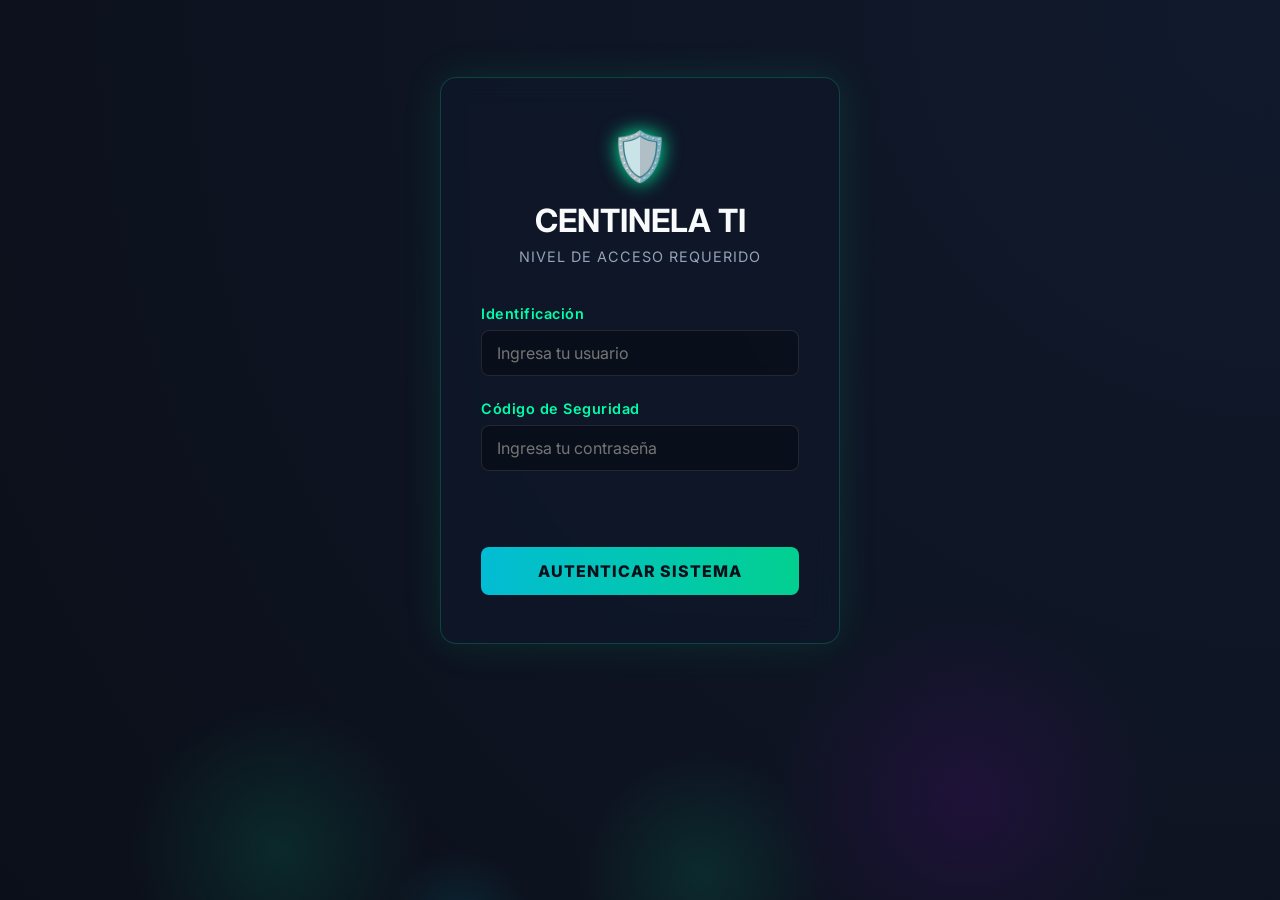
<file: frontend-dashboard/login.html>
<!DOCTYPE html>
<html lang="es">
<head>
    <meta charset="UTF-8">
    <meta name="viewport" content="width=device-width, initial-scale=1.0">
    <title>Login - Centinela TI</title>
    <link rel="stylesheet" href="style.css">
    <link rel="stylesheet" href="login.css">
    <link href="https://fonts.googleapis.com/css2?family=Inter:wght@400;600;800&display=swap" rel="stylesheet">
</head>
<body>
    <!-- Fondo Animado de Burbujas -->
    <div class="bubbles">
        <div class="bubble"></div><div class="bubble"></div><div class="bubble"></div>
        <div class="bubble"></div><div class="bubble"></div><div class="bubble"></div>
        <div class="bubble"></div><div class="bubble"></div><div class="bubble"></div>
    </div>

    <div class="login-container">
        <div class="login-card">
            <div class="login-header">
                <span class="shield-icon">🛡️</span>
                <h1>CENTINELA TI</h1>
                <p>Nivel de Acceso Requerido</p>
            </div>
            
            <form id="loginForm">
                <div class="input-group">
                    <label for="username">Identificación</label>
                    <input type="text" id="username" placeholder="Ingresa tu usuario" required autocomplete="username">
                </div>
                
                <div class="input-group">
                    <label for="password">Código de Seguridad</label>
                    <input type="password" id="password" placeholder="Ingresa tu contraseña" required autocomplete="current-password">
                </div>

                <div id="errorMessage" class="error-message"></div>

                <button type="submit" class="login-btn">AUTENTICAR SISTEMA</button>
            </form>
        </div>
    </div>
    <script src="login.js"></script>
</body>
</html>
</file>
<file: frontend-dashboard/style.css>
:root {
    --bg-color: #0b0f19;
    --card-bg: rgba(15, 23, 42, 0.7);
    --text-primary: #f8fafc;
    --text-secondary: #94a3b8;
    --accent-cpu: #00e6ff;
    --accent-ram: #b300ff;
    --accent-disk: #00ffaa;
    --glass-border: rgba(255, 255, 255, 0.1);
}

* {
    margin: 0;
    padding: 0;
    box-sizing: border-box;
    font-family: 'Inter', sans-serif;
}

body {
    background-color: var(--bg-color);
    color: var(--text-primary);
    overflow: hidden; /* Prevent scroll to keep the app feel */
}

/* Background Animated Bubbles */
.bubbles {
    position: fixed;
    top: 0; left: 0; width: 100%; height: 100%;
    z-index: -1;
    overflow: hidden;
    background: radial-gradient(circle at top right, #111a2d, #0b0f19);
}

.bubble {
    position: absolute;
    bottom: -100px;
    background: radial-gradient(circle at center, rgba(0,255,170,0.1), transparent 70%);
    border-radius: 50%;
    animation: float 15s infinite ease-in;
}

.bubble:nth-child(1) { width: 300px; height: 300px; left: 10%; animation-duration: 20s; }
.bubble:nth-child(2) { width: 150px; height: 150px; left: 30%; animation-duration: 15s; animation-delay: 2s; background: radial-gradient(circle at center, rgba(0,230,255,0.1), transparent 70%); }
.bubble:nth-child(3) { width: 400px; height: 400px; left: 60%; animation-duration: 25s; animation-delay: 5s; background: radial-gradient(circle at center, rgba(179,0,255,0.1), transparent 70%); }
.bubble:nth-child(4) { width: 100px; height: 100px; left: 80%; animation-duration: 12s; animation-delay: 1s; }
.bubble:nth-child(5) { width: 250px; height: 250px; left: 45%; animation-duration: 18s; animation-delay: 8s; }

@keyframes float {
    0% { transform: translateY(0) scale(1); opacity: 0; }
    50% { opacity: 1; }
    100% { transform: translateY(-120vh) scale(1.5); opacity: 0; }
}

/* Layout Enterprise */
.app-layout {
    display: flex;
    height: 100vh;
}

/* Sidebar */
.sidebar {
    width: 260px;
    background: rgba(11, 15, 25, 0.85);
    backdrop-filter: blur(20px);
    border-right: 1px solid var(--glass-border);
    display: flex;
    flex-direction: column;
    padding: 2rem 1.5rem;
    box-shadow: 5px 0 20px rgba(0,0,0,0.5);
    z-index: 10;
}

.sidebar-header {
    text-align: center;
    margin-bottom: 3rem;
}

.sidebar-header .shield-icon {
    font-size: 2.5rem;
    filter: drop-shadow(0 0 10px var(--accent-disk));
    margin-bottom: 0.5rem;
    display: inline-block;
}

.sidebar-header h2 {
    color: var(--text-primary);
    font-size: 1.5rem;
    letter-spacing: 2px;
}

.sidebar-nav {
    display: flex;
    flex-direction: column;
    gap: 1rem;
    flex-grow: 1;
}

.sidebar-nav a {
    color: var(--text-secondary);
    text-decoration: none;
    padding: 12px 15px;
    border-radius: 8px;
    font-weight: 600;
    transition: all 0.3s ease;
}

.sidebar-nav a:hover, .sidebar-nav a.active {
    background: rgba(0, 255, 170, 0.1);
    color: var(--accent-disk);
    transform: translateX(5px);
    box-shadow: inset 3px 0 0 var(--accent-disk);
}

.system-status-panel {
    background: rgba(0, 0, 0, 0.4);
    padding: 15px;
    border-radius: 10px;
    border: 1px solid rgba(0,255,170,0.2);
    text-align: center;
}

.system-status-panel h4 {
    color: var(--accent-cpu);
    font-size: 0.8rem;
    margin-bottom: 5px;
    letter-spacing: 1px;
}

.system-status-panel p {
    font-size: 0.9rem;
    font-family: monospace;
    color: var(--text-primary);
    text-shadow: 0 0 5px rgba(255,255,255,0.5);
}

/* Main Content */
.main-content {
    flex-grow: 1;
    display: flex;
    flex-direction: column;
    padding: 2rem;
    overflow-y: auto;
}

/* Topbar */
.topbar {
    display: flex;
    justify-content: space-between;
    align-items: center;
    background: var(--card-bg);
    backdrop-filter: blur(10px);
    padding: 1.5rem 2rem;
    border-radius: 16px;
    border: 1px solid var(--glass-border);
    margin-bottom: 2rem;
    box-shadow: 0 5px 20px rgba(0,0,0,0.3);
}

.topbar-title h1 {
    font-size: 1.8rem;
    background: linear-gradient(90deg, #00e6ff, #00ffaa);
    -webkit-background-clip: text;
    -webkit-text-fill-color: transparent;
    margin-bottom: 0.5rem;
}

.status-badge {
    display: inline-flex;
    align-items: center;
    background-color: rgba(0, 255, 170, 0.15);
    color: #00ffaa;
    padding: 5px 12px;
    border-radius: 20px;
    font-size: 0.8rem;
    font-weight: 600;
    border: 1px solid rgba(0, 255, 170, 0.3);
    box-shadow: 0 0 10px rgba(0, 255, 170, 0.2);
}

.status-dot {
    width: 8px;
    height: 8px;
    background-color: #00ffaa;
    border-radius: 50%;
    margin-right: 8px;
    animation: blink 1.5s infinite ease-in-out;
}

@keyframes blink {
    0%, 100% { opacity: 1; box-shadow: 0 0 8px #00ffaa; }
    50% { opacity: 0.3; box-shadow: none; }
}

.user-profile {
    display: flex;
    align-items: center;
    gap: 15px;
}

.user-info {
    text-align: right;
    display: flex;
    flex-direction: column;
}

.user-name {
    font-weight: 800;
    font-size: 1rem;
    color: var(--text-primary);
}

.user-role {
    font-size: 0.75rem;
    color: var(--accent-disk);
    letter-spacing: 1px;
}

.avatar {
    width: 45px;
    height: 45px;
    background: linear-gradient(135deg, rgba(0,230,255,0.2), rgba(179,0,255,0.2));
    border: 2px solid var(--accent-cpu);
    border-radius: 50%;
    display: flex;
    justify-content: center;
    align-items: center;
    font-size: 1.5rem;
    box-shadow: 0 0 15px rgba(0,230,255,0.3);
}

.logout-btn {
    background: rgba(255, 51, 102, 0.1);
    color: #ff3366;
    border: 1px solid rgba(255, 51, 102, 0.5);
    padding: 8px 15px;
    border-radius: 8px;
    cursor: pointer;
    font-weight: 600;
    transition: all 0.3s;
    margin-left: 10px;
}

.logout-btn:hover {
    background: #ff3366;
    color: white;
    box-shadow: 0 0 15px rgba(255, 51, 102, 0.5);
}

/* Dashboard Grid */
.dashboard-grid {
    display: grid;
    grid-template-columns: repeat(auto-fit, minmax(300px, 1fr));
    gap: 2rem;
}

.chart-card {
    background: var(--card-bg);
    border-radius: 16px;
    padding: 1.5rem;
    border: 1px solid var(--glass-border);
    backdrop-filter: blur(10px);
    transition: all 0.3s ease;
    box-shadow: 0 5px 15px rgba(0,0,0,0.2);
}

.chart-card:hover {
    transform: translateY(-5px);
    border-color: rgba(255,255,255,0.2);
    box-shadow: 0 10px 30px rgba(0,0,0,0.4), 0 0 20px rgba(0, 230, 255, 0.1);
}

.chart-card h3 {
    margin-bottom: 1rem;
    font-size: 1.1rem;
    font-weight: 600;
}

.cpu-title { color: var(--accent-cpu); text-shadow: 0 0 10px rgba(0,230,255,0.5); }
.ram-title { color: var(--accent-ram); text-shadow: 0 0 10px rgba(179,0,255,0.5); }
.disco-title { color: var(--accent-disk); text-shadow: 0 0 10px rgba(0,255,170,0.5); }

.chart-container {
    position: relative;
    height: 300px;
    width: 100%;
}

/* SPA Views */
.views-container {
    flex-grow: 1;
    position: relative;
}

.view-section {
    display: none;
    animation: fadeIn 0.4s ease-out;
}

.view-section.active {
    display: block;
}

/* Alertas IA */
.section-header {
    margin-bottom: 2rem;
    display: flex;
    justify-content: space-between;
    align-items: center;
}

.section-header h2 {
    color: var(--accent-cpu);
    font-size: 1.5rem;
}

.section-header p {
    color: var(--text-secondary);
}

.action-btn {
    background: transparent;
    border: 1px solid var(--accent-cpu);
    color: var(--accent-cpu);
    padding: 8px 16px;
    border-radius: 8px;
    cursor: pointer;
    transition: all 0.3s;
}

.action-btn:hover {
    background: var(--accent-cpu);
    color: #000;
    box-shadow: 0 0 10px rgba(0,230,255,0.4);
}

.table-container {
    background: var(--card-bg);
    border: 1px solid var(--glass-border);
    border-radius: 12px;
    overflow: hidden;
}

.cyber-table {
    width: 100%;
    border-collapse: collapse;
}

.cyber-table th, .cyber-table td {
    padding: 1rem;
    text-align: left;
    border-bottom: 1px solid rgba(255,255,255,0.05);
}

.cyber-table th {
    background: rgba(0,0,0,0.5);
    color: var(--accent-disk);
    font-weight: 600;
    letter-spacing: 1px;
}

.cyber-table tr:hover td {
    background: rgba(0, 255, 170, 0.05);
}

.badge-critico {
    background: rgba(255, 51, 102, 0.2);
    color: #ff3366;
    padding: 4px 8px;
    border-radius: 4px;
    border: 1px solid #ff3366;
    font-size: 0.8rem;
    font-weight: bold;
}

.badge-pendiente {
    color: #ffaa00;
}

.badge-resuelta {
    color: #00ffaa;
}

/* Profile View */
.profile-card-large {
    background: var(--card-bg);
    border: 1px solid var(--glass-border);
    border-radius: 16px;
    padding: 3rem;
    max-width: 600px;
    margin: 0 auto;
    box-shadow: 0 0 30px rgba(0, 230, 255, 0.1);
}

.profile-header {
    display: flex;
    align-items: center;
    gap: 2rem;
    margin-bottom: 2rem;
    padding-bottom: 2rem;
    border-bottom: 1px solid var(--glass-border);
}

.avatar-large {
    width: 80px;
    height: 80px;
    background: linear-gradient(135deg, rgba(0,230,255,0.2), rgba(179,0,255,0.2));
    border: 2px solid var(--accent-cpu);
    border-radius: 50%;
    display: flex;
    justify-content: center;
    align-items: center;
    font-size: 2.5rem;
    box-shadow: 0 0 20px rgba(0,230,255,0.4);
}

.profile-titles h2 { color: var(--text-primary); font-size: 1.8rem; }
.cyber-id { color: var(--text-secondary); font-family: monospace; letter-spacing: 2px; }

.detail-row {
    display: flex;
    justify-content: space-between;
    margin-bottom: 1rem;
    padding: 10px 0;
    border-bottom: 1px dashed rgba(255,255,255,0.1);
}

.highlight-red { color: #ff3366; font-weight: bold; }
.highlight-green { color: #00ffaa; font-weight: bold; }

.profile-stats {
    display: flex;
    gap: 2rem;
    margin-top: 2rem;
}

.profile-stats .stat-box {
    flex: 1;
    background: rgba(0,0,0,0.3);
    padding: 1rem;
    border-radius: 8px;
    border: 1px solid rgba(0,255,170,0.2);
    text-align: center;
}
.profile-stats .stat-box h4 { color: var(--accent-disk); font-size: 0.9rem; margin-bottom: 5px; }
.profile-stats .stat-box p { color: var(--text-primary); font-weight: bold; font-size: 1.2rem; }

/* Settings View */
.settings-grid {
    display: grid;
    gap: 1.5rem;
    max-width: 800px;
}

.setting-item {
    display: flex;
    justify-content: space-between;
    align-items: center;
    background: var(--card-bg);
    padding: 1.5rem;
    border-radius: 12px;
    border: 1px solid var(--glass-border);
}

.setting-info h3 { color: var(--text-primary); margin-bottom: 5px; font-size: 1.1rem; }
.setting-info p { color: var(--text-secondary); font-size: 0.9rem; }

/* Toggle Switch */
.switch { position: relative; display: inline-block; width: 50px; height: 28px; }
.switch input { opacity: 0; width: 0; height: 0; }
.slider { position: absolute; cursor: pointer; top: 0; left: 0; right: 0; bottom: 0; background-color: rgba(255,255,255,0.1); transition: .4s; border-radius: 34px; border: 1px solid rgba(255,255,255,0.2); }
.slider:before { position: absolute; content: ""; height: 20px; width: 20px; left: 4px; bottom: 3px; background-color: var(--text-secondary); transition: .4s; border-radius: 50%; }
input:checked + .slider { background-color: rgba(0, 255, 170, 0.3); border-color: #00ffaa; }
input:checked + .slider:before { transform: translateX(20px); background-color: #00ffaa; box-shadow: 0 0 10px #00ffaa; }

input:checked + .red-slider { background-color: rgba(255, 51, 102, 0.3); border-color: #ff3366; }
input:checked + .red-slider:before { background-color: #ff3366; box-shadow: 0 0 10px #ff3366; }
</file>
<file: frontend-dashboard/login.css>
.login-container {
    display: flex;
    justify-content: center;
    align-items: center;
    min-height: 80vh;
}

.login-card {
    background: var(--card-bg);
    border-radius: 16px;
    padding: 3rem 2.5rem;
    width: 100%;
    max-width: 400px;
    border: 1px solid rgba(0, 255, 170, 0.2);
    backdrop-filter: blur(15px);
    box-shadow: 0 0 40px rgba(0, 255, 170, 0.1);
    animation: fadeIn 0.5s ease-out;
}

@keyframes fadeIn {
    from { opacity: 0; transform: translateY(20px); }
    to { opacity: 1; transform: translateY(0); }
}

.login-header {
    text-align: center;
    margin-bottom: 2.5rem;
}

.shield-icon {
    font-size: 3rem;
    display: block;
    margin-bottom: 1rem;
    filter: drop-shadow(0 0 10px var(--accent-disk));
}

.login-header h1 {
    font-size: 2rem;
    margin-bottom: 0.5rem;
}

.login-header p {
    color: var(--text-secondary);
    font-size: 0.9rem;
    text-transform: uppercase;
    letter-spacing: 1px;
}

.input-group {
    margin-bottom: 1.5rem;
}

.input-group label {
    display: block;
    color: var(--accent-disk);
    margin-bottom: 0.5rem;
    font-size: 0.9rem;
    font-weight: 600;
    letter-spacing: 0.5px;
}

.input-group input {
    width: 100%;
    padding: 12px 15px;
    background: rgba(0, 0, 0, 0.3);
    border: 1px solid rgba(255, 255, 255, 0.1);
    border-radius: 8px;
    color: var(--text-primary);
    font-size: 1rem;
    transition: all 0.3s ease;
}

.input-group input:focus {
    outline: none;
    border-color: var(--accent-disk);
    box-shadow: 0 0 15px rgba(0, 255, 170, 0.2);
    background: rgba(0, 0, 0, 0.5);
}

.login-btn {
    width: 100%;
    padding: 14px;
    margin-top: 1rem;
    background: linear-gradient(90deg, rgba(0,230,255,0.8), rgba(0,255,170,0.8));
    border: none;
    border-radius: 8px;
    color: #0b0f19;
    font-size: 1rem;
    font-weight: 800;
    cursor: pointer;
    transition: all 0.3s ease;
    text-transform: uppercase;
    letter-spacing: 1px;
}

.login-btn:hover {
    transform: translateY(-2px);
    box-shadow: 0 5px 20px rgba(0, 255, 170, 0.4);
    background: linear-gradient(90deg, #00e6ff, #00ffaa);
}

.error-message {
    color: #ff3366;
    text-align: center;
    margin-bottom: 1rem;
    font-size: 0.9rem;
    min-height: 20px;
}
</file>
